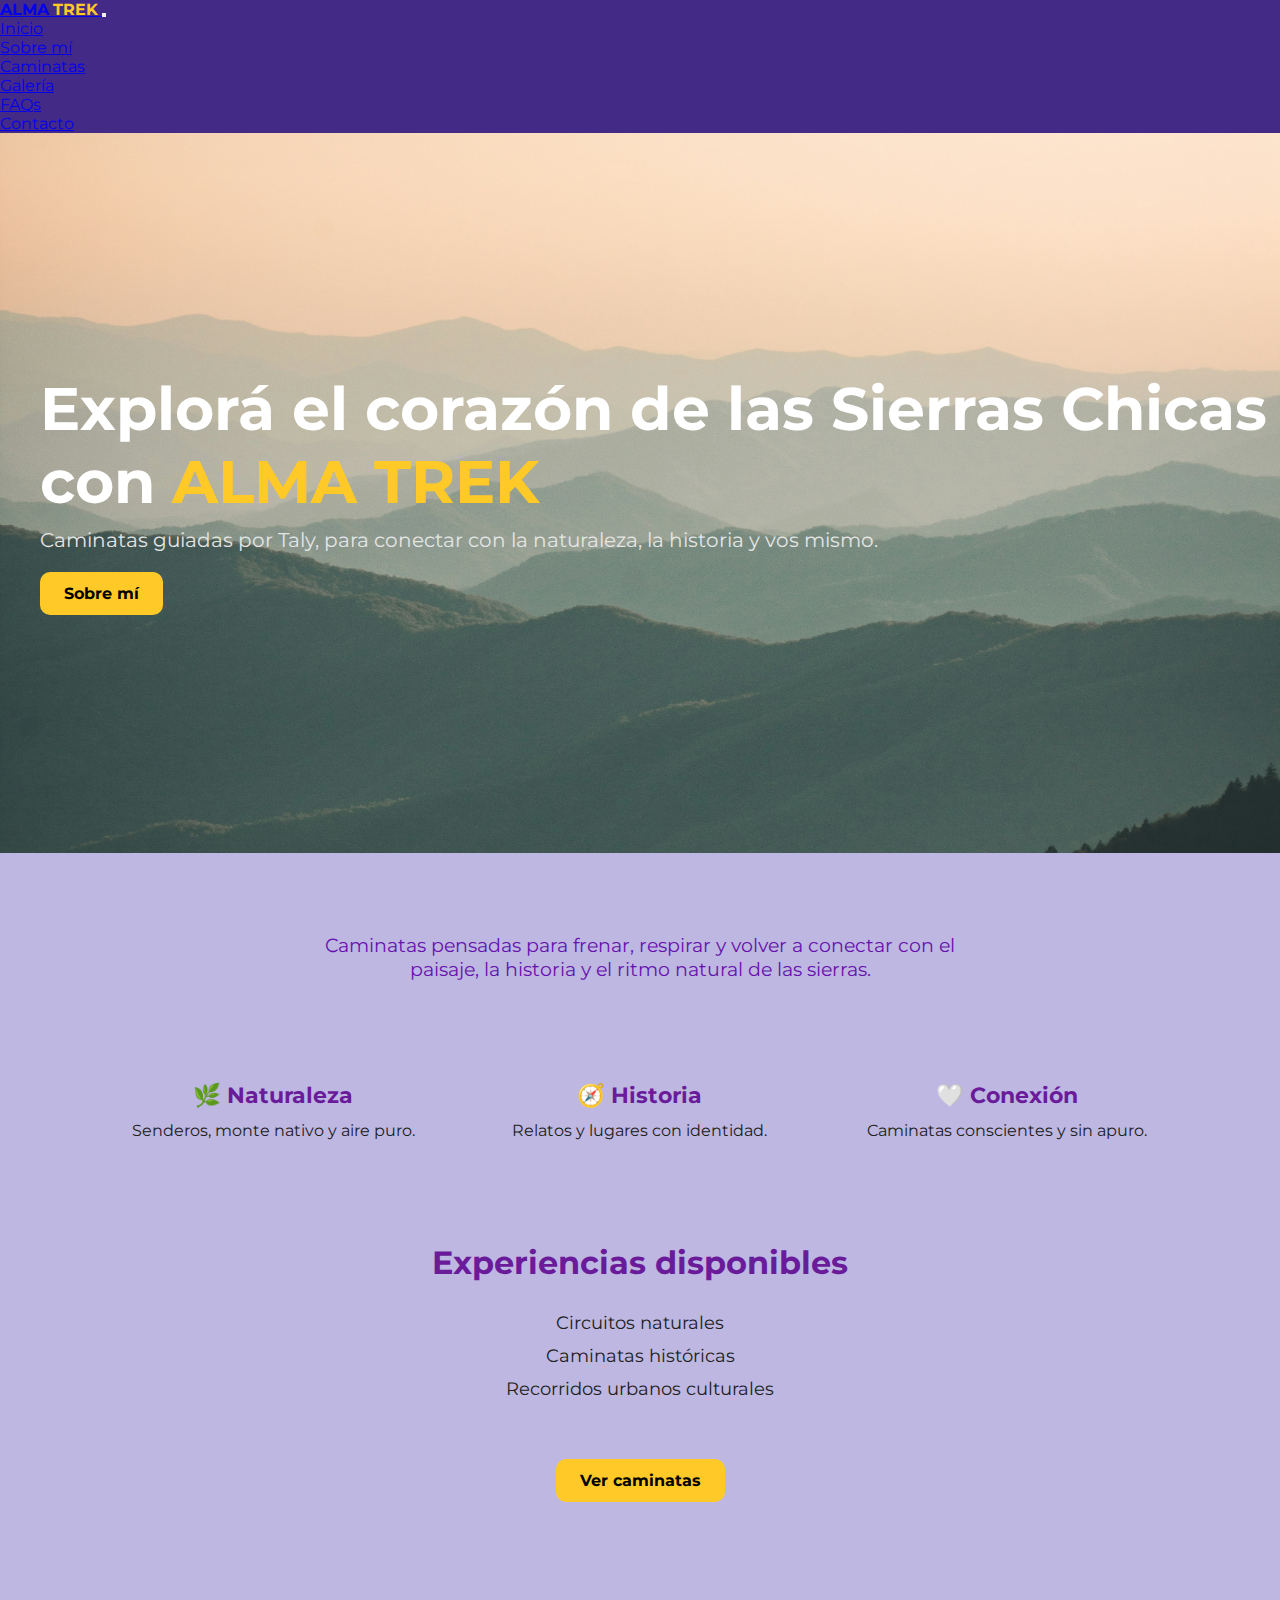
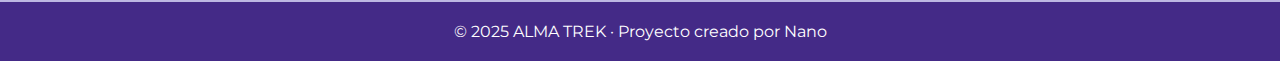
<file: index.html>
<!DOCTYPE html>
<html lang="es">

<head>
  <meta charset="UTF-8">
  <meta name="viewport" content="width=device-width, initial-scale=1.0">
  <title>ALMA TREK</title>
  <link
    href="https://fonts.googleapis.com/css2?family=Montserrat:wght@300;500;700&family=Raleway:wght@400;700&display=swap"
    rel="stylesheet">
  <link href="https://cdn.jsdelivr.net/npm/bootstrap@5.3.8/dist/css/bootstrap.min.css" rel="stylesheet"
    integrity="sha384-sRIl4kxILFvY47J16cr9ZwB07vP4J8+LH7qKQnuqkuIAvNWLzeN8tE5YBujZqJLB" crossorigin="anonymous">
  <link rel="stylesheet" href="./styles/styles.css">

</head>

<body>

  <header>
    <nav class="navbar navbar-expand-md navbar-dark bg-purple ">
      <div class="container-fluid">

        <!-- LOGO -->
        <a class="navbar-brand" href="./index.html">
          <span style="font-weight:700;">ALMA</span> <span style="color:#ffca28; font-weight:700;">TREK</span>
        </a>

        <!-- BOTÓN HAMBURGUESA -->
        <button class="navbar-toggler" type="button" data-bs-toggle="collapse" data-bs-target="#mainNav"
          aria-controls="mainNav" aria-expanded="false" aria-label="Toggle navigation">
          <span class="navbar-toggler-icon"></span>
        </button>

        <!-- LINKS -->
        <div class="collapse navbar-collapse " id="mainNav">
          <ul class="navbar-nav ms-auto ">

            <li class="nav-item">
              <a class="nav-link" href="./index.html">Inicio</a>
            </li>

            <li class="nav-item">
              <a class="nav-link" href="./pages/sobremi.html">Sobre mí</a>
            </li>

            <li class="nav-item">
              <a class="nav-link" href="./pages/caminatas.html">Caminatas</a>
            </li>

            <li class="nav-item">
              <a class="nav-link" href="./pages/galeria.html">Galería</a>
            </li>

            <li class="nav-item">
              <a class="nav-link" href="./pages/faqs.html">FAQs</a>
            </li>

            <li class="nav-item">
              <a class="nav-link" href="./pages/contacto.html">Contacto</a>
            </li>

          </ul>
        </div>

      </div>
    </nav>
  </header>


  <main>
    <section id="inicio" class="hero">
      <div class="hero-text">
        <h1>Explorá el corazón de las Sierras Chicas con <span>ALMA TREK</span></h1>
        <p>Caminatas guiadas por Taly, para conectar con la naturaleza, la historia y vos mismo.</p>
        <a href="./pages/sobremi.html" class="btn">Sobre mí</a>
      </div>
    </section>


    <section class="inicio-frase">
      <p>
        Caminatas pensadas para frenar, respirar y volver a conectar
        con el paisaje, la historia y el ritmo natural de las sierras.
      </p>
    </section>


    <section class="inicio-valores">
      <div class="valor">
        <h3>🌿 Naturaleza</h3>
        <p>Senderos, monte nativo y aire puro.</p>
      </div>

      <div class="valor">
        <h3>🧭 Historia</h3>
        <p>Relatos y lugares con identidad.</p>
      </div>

      <div class="valor">
        <h3>🤍 Conexión</h3>
        <p>Caminatas conscientes y sin apuro.</p>
      </div>
    </section>

    <section class="inicio-caminatas">
      <h2>Experiencias disponibles</h2>

      <ul>
        <li>Circuitos naturales</li>
        <li>Caminatas históricas</li>
        <li>Recorridos urbanos culturales</li>
      </ul>

      <a href="./pages/caminatas.html" class="btn">Ver caminatas</a>
    </section>


  </main>

  <footer>
    <p>© 2025 ALMA TREK · Proyecto creado por Nano</p>
  </footer>

  <script src="https://cdn.jsdelivr.net/npm/bootstrap@5.3.8/dist/js/bootstrap.bundle.min.js"
    integrity="sha384-FKyoEForCGlyvwx9Hj09JcYn3nv7wiPVlz7YYwJrWVcXK/BmnVDxM+D2scQbITxI"
    crossorigin="anonymous"></script>

</body>

</html>
</file>
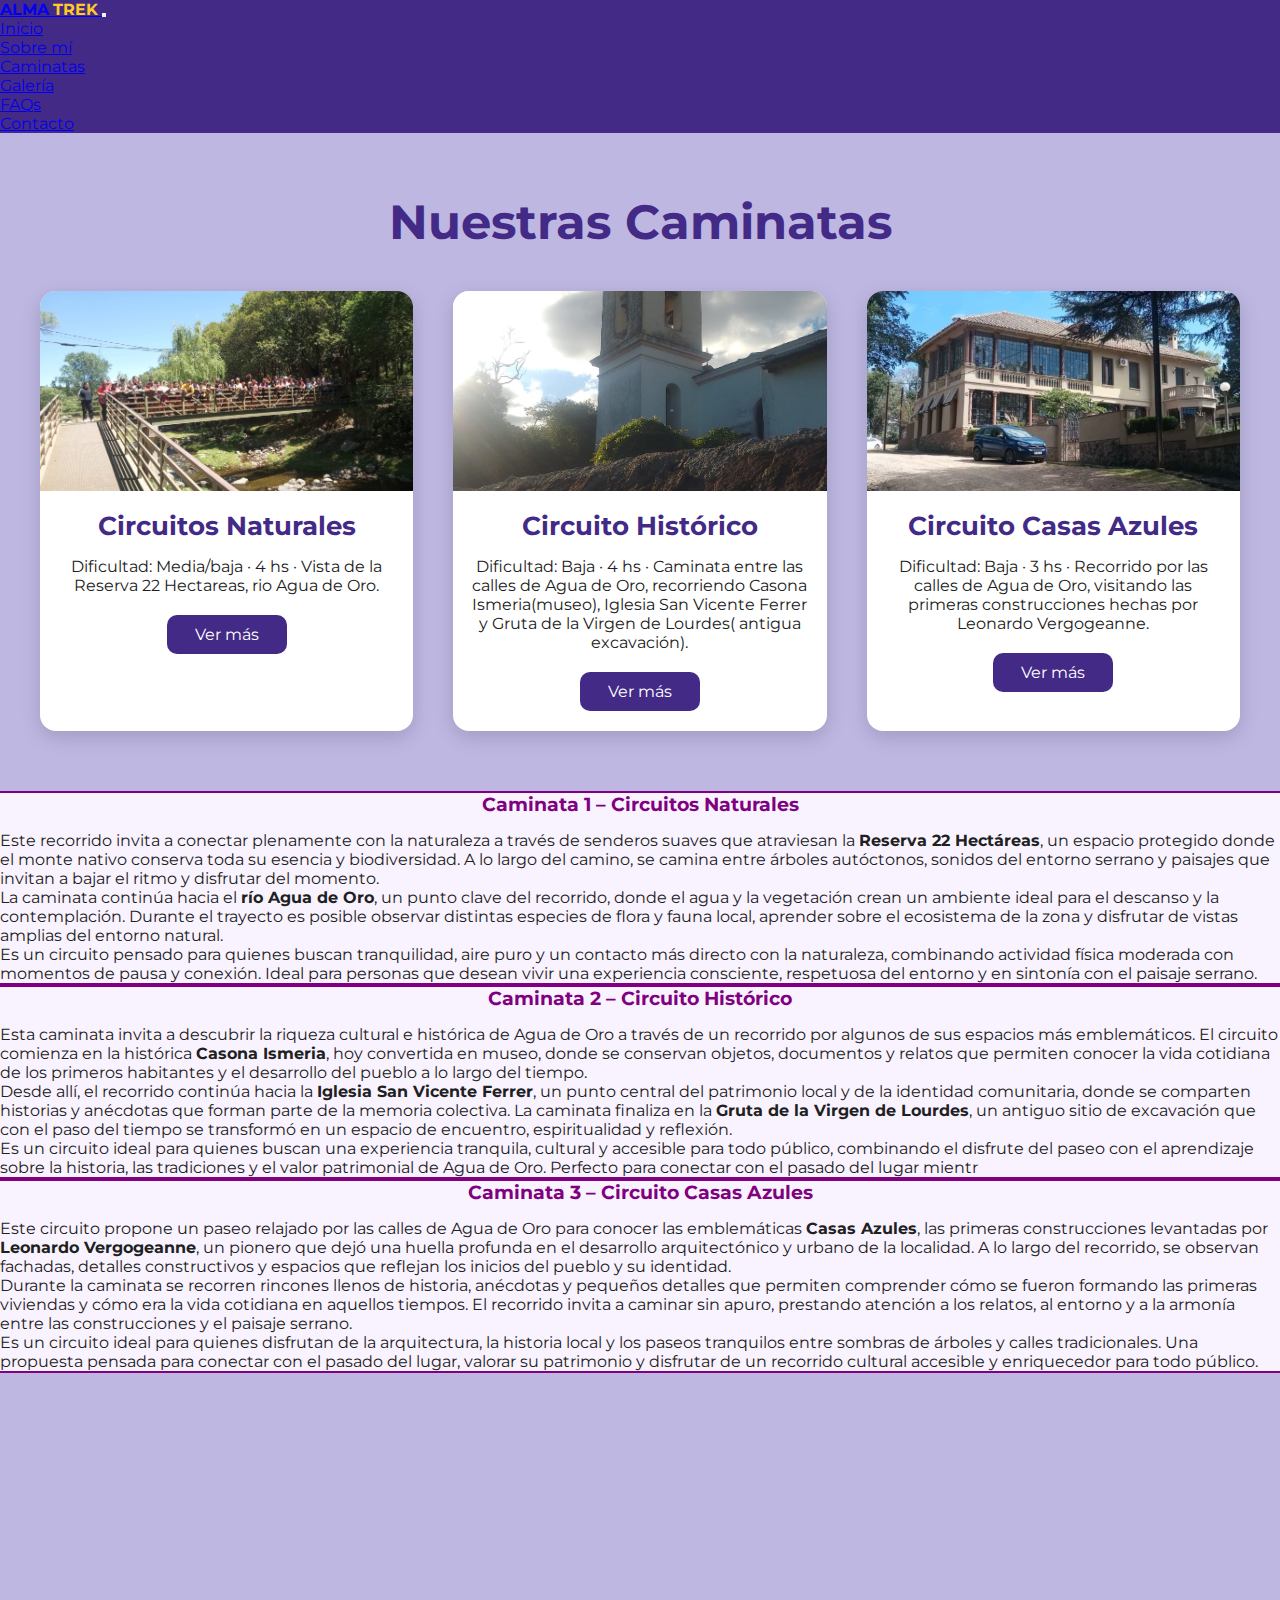
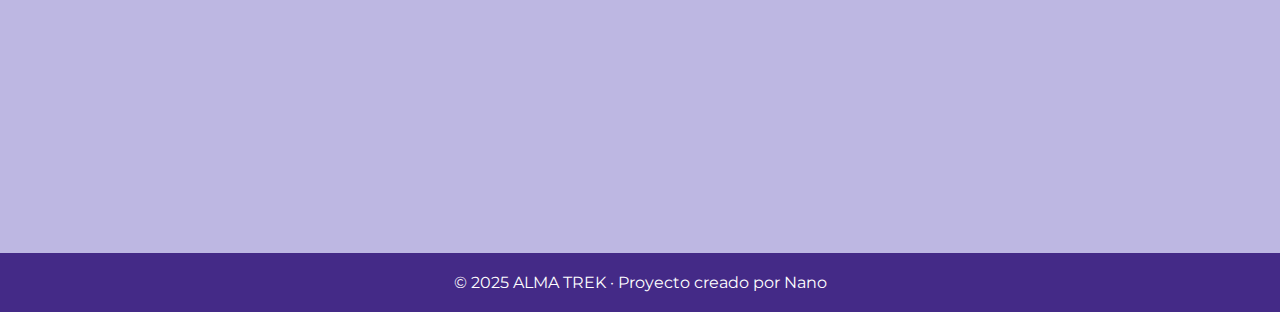
<file: pages/caminatas.html>
<!DOCTYPE html>
<html lang="en">

<head>
    <meta charset="UTF-8">
    <meta name="viewport" content="width=device-width, initial-scale=1.0">
    <title>ALMA TREK</title>
    <link
        href="https://fonts.googleapis.com/css2?family=Montserrat:wght@300;500;700&family=Raleway:wght@400;700&display=swap"
        rel="stylesheet">
    <link href="https://cdn.jsdelivr.net/npm/bootstrap@5.3.8/dist/css/bootstrap.min.css" rel="stylesheet"
        integrity="sha384-sRIl4kxILFvY47J16cr9ZwB07vP4J8+LH7qKQnuqkuIAvNWLzeN8tE5YBujZqJLB" crossorigin="anonymous">
    <link rel="stylesheet" href="../styles/styles.css">
</head>

<body>
    <header>
        <nav class="navbar navbar-expand-md navbar-dark bg-purple ">
            <div class="container-fluid">

                <!-- LOGO -->
                <a class="navbar-brand" href="./index.html">
                    <span style="font-weight:700;">ALMA</span> <span style="color:#ffca28; font-weight:700;">TREK</span>
                </a>


                <button class="navbar-toggler" type="button" data-bs-toggle="collapse" data-bs-target="#mainNav"
                    aria-controls="mainNav" aria-expanded="false" aria-label="Toggle navigation">
                    <span class="navbar-toggler-icon"></span>
                </button>


                <div class="collapse navbar-collapse " id="mainNav">
                    <ul class="navbar-nav ms-auto ">

                        <li class="nav-item">
                            <a class="nav-link" href="../index.html">Inicio</a>
                        </li>

                        <li class="nav-item">
                            <a class="nav-link" href="./sobremi.html">Sobre mí</a>
                        </li>

                        <li class="nav-item">
                            <a class="nav-link" href="./caminatas.html">Caminatas</a>
                        </li>

                        <li class="nav-item">
                            <a class="nav-link" href="./galeria.html">Galería</a>
                        </li>

                        <li class="nav-item">
                            <a class="nav-link" href="./faqs.html">FAQs</a>
                        </li>

                        <li class="nav-item">
                            <a class="nav-link" href="./contacto.html">Contacto</a>
                        </li>

                    </ul>
                </div>

            </div>
        </nav>
    </header>

    <main>
        <section id="caminatas" class="caminatas">
            <h2>Nuestras Caminatas</h2>

            <div class="cards-container">

                <div class="card">
                    <img src="../assets/Natural oeste/WhatsApp Unknown 2025-11-13 at 14.14.27/puente.jpeg"
                        alt="Circuitos Naturales">
                    <h3>Circuitos Naturales</h3>
                    <p>Dificultad: Media/baja · 4 hs · Vista de la Reserva 22 Hectareas, rio Agua de Oro.</p>
                    <a href="#caminata1-info" class="btn2">Ver más</a>
                </div>

                <div class="card">
                    <img src="../assets/Historico-religioso/WhatsApp Unknown 2025-11-13 at 14.15.22/iglesia2.jpeg"
                        alt="Circuito Histórico">
                    <h3>Circuito Histórico</h3>
                    <p>Dificultad: Baja · 4 hs · Caminata entre las calles de Agua de Oro, recorriendo Casona
                        Ismeria(museo), Iglesia San Vicente Ferrer y Gruta de la Virgen de Lourdes( antigua excavación).
                    </p>
                    <a href="#caminata2-info" class="btn2">Ver más</a>
                </div>

                <div class="card">
                    <img src="../assets/WhatsApp Image 2025-04-11 at 13.03.05 (4).jpeg" alt="Circuito Casas Azules">
                    <h3>Circuito Casas Azules</h3>
                    <p>Dificultad: Baja · 3 hs · Recorrido por las calles de Agua de Oro, visitando las primeras
                        construcciones hechas por Leonardo Vergogeanne.</p>
                    <a href="#caminata3-info" class="btn2">Ver más</a>
                </div>

            </div>
        </section>

        <section id="caminata1-info" class="py-5 caminata-info">
            <div class="container">
                <h3 class="titulo-caminata">Caminata 1 – Circuitos Naturales</h3>
                <p>Este recorrido invita a conectar plenamente con la naturaleza a través de senderos suaves que
                    atraviesan la <strong>Reserva 22 Hectáreas</strong>, un espacio protegido donde el monte nativo
                    conserva toda su esencia y biodiversidad. A lo largo del camino, se camina entre árboles autóctonos,
                    sonidos del entorno serrano y paisajes que invitan a bajar el ritmo y disfrutar del momento.
                </p>

                <p>La caminata continúa hacia el <strong>río Agua de Oro</strong>, un punto clave del recorrido,
                    donde el agua y la vegetación crean un ambiente ideal para el descanso y la contemplación.
                    Durante el trayecto es posible observar distintas especies de flora y fauna local,
                    aprender sobre el ecosistema de la zona y disfrutar de vistas amplias del entorno natural.
                </p>

                <p>Es un circuito pensado para quienes buscan tranquilidad, aire puro y un contacto más directo
                    con la naturaleza, combinando actividad física moderada con momentos de pausa y conexión.
                    Ideal para personas que desean vivir una experiencia consciente, respetuosa del entorno
                    y en sintonía con el paisaje serrano.
                </p>

            </div>
        </section>

        <section id="caminata2-info" class="py-5 caminata-info">
            <div class="container">
                <h3 class="titulo-caminata">Caminata 2 – Circuito Histórico</h3>
                <p>Esta caminata invita a descubrir la riqueza cultural e histórica de Agua de Oro a través de un
                    recorrido por algunos de sus espacios más emblemáticos. El circuito comienza en la histórica
                    <strong>Casona Ismeria</strong>, hoy convertida en museo, donde se conservan objetos, documentos y
                    relatos
                    que permiten conocer la vida cotidiana de los primeros habitantes y el desarrollo del pueblo a lo
                    largo del tiempo.
                </p>

                <p>
                    Desde allí, el recorrido continúa hacia la <strong>Iglesia San Vicente Ferrer</strong>, un punto
                    central
                    del patrimonio local y de la identidad comunitaria, donde se comparten historias y anécdotas
                    que forman parte de la memoria colectiva. La caminata finaliza en la
                    <strong>Gruta de la Virgen de Lourdes</strong>, un antiguo sitio de excavación que con el paso del
                    tiempo
                    se transformó en un espacio de encuentro, espiritualidad y reflexión.
                </p>

                <p>
                    Es un circuito ideal para quienes buscan una experiencia tranquila, cultural y accesible para todo
                    público,
                    combinando el disfrute del paseo con el aprendizaje sobre la historia, las tradiciones y el valor
                    patrimonial
                    de Agua de Oro. Perfecto para conectar con el pasado del lugar mientr

            </div>
        </section>

        <section id="caminata3-info" class="py-5 caminata-info">
            <div class="container">
                <h3 class="titulo-caminata"> Caminata 3 – Circuito Casas Azules</h3>
                <p>
                    Este circuito propone un paseo relajado por las calles de Agua de Oro para conocer las
                    emblemáticas <strong>Casas Azules</strong>, las primeras construcciones levantadas por
                    <strong>Leonardo Vergogeanne</strong>, un pionero que dejó una huella profunda en el desarrollo
                    arquitectónico y urbano de la localidad. A lo largo del recorrido, se observan fachadas,
                    detalles constructivos y espacios que reflejan los inicios del pueblo y su identidad.
                </p>

                <p>
                    Durante la caminata se recorren rincones llenos de historia, anécdotas y pequeños detalles
                    que permiten comprender cómo se fueron formando las primeras viviendas y cómo era la vida
                    cotidiana en aquellos tiempos. El recorrido invita a caminar sin apuro, prestando atención
                    a los relatos, al entorno y a la armonía entre las construcciones y el paisaje serrano.
                </p>

                <p>
                    Es un circuito ideal para quienes disfrutan de la arquitectura, la historia local y los
                    paseos tranquilos entre sombras de árboles y calles tradicionales. Una propuesta pensada
                    para conectar con el pasado del lugar, valorar su patrimonio y disfrutar de un recorrido
                    cultural accesible y enriquecedor para todo público.
                </p>

            </div>
        </section>
        <section>
            <div class="iframe-caminatas">
                <iframe src="https://es.wikiloc.com/wikiloc/embedv2.do?id=116761349&elevation=off&images=off&maptype=H"
                    width="" height="400" style="border:0;" allowfullscreen="" loading="lazy"
                    referrerpolicy="no-referrer-when-downgrade" class="mapa-iframe">
                </iframe>
            </div>
        </section>

    </main>

    <footer>
        <p>© 2025 ALMA TREK · Proyecto creado por Nano</p>
    </footer>

    <script src="https://cdn.jsdelivr.net/npm/bootstrap@5.3.8/dist/js/bootstrap.bundle.min.js"
        integrity="sha384-FKyoEForCGlyvwx9Hj09JcYn3nv7wiPVlz7YYwJrWVcXK/BmnVDxM+D2scQbITxI"
        crossorigin="anonymous"></script>
</body>

</html>
</file>
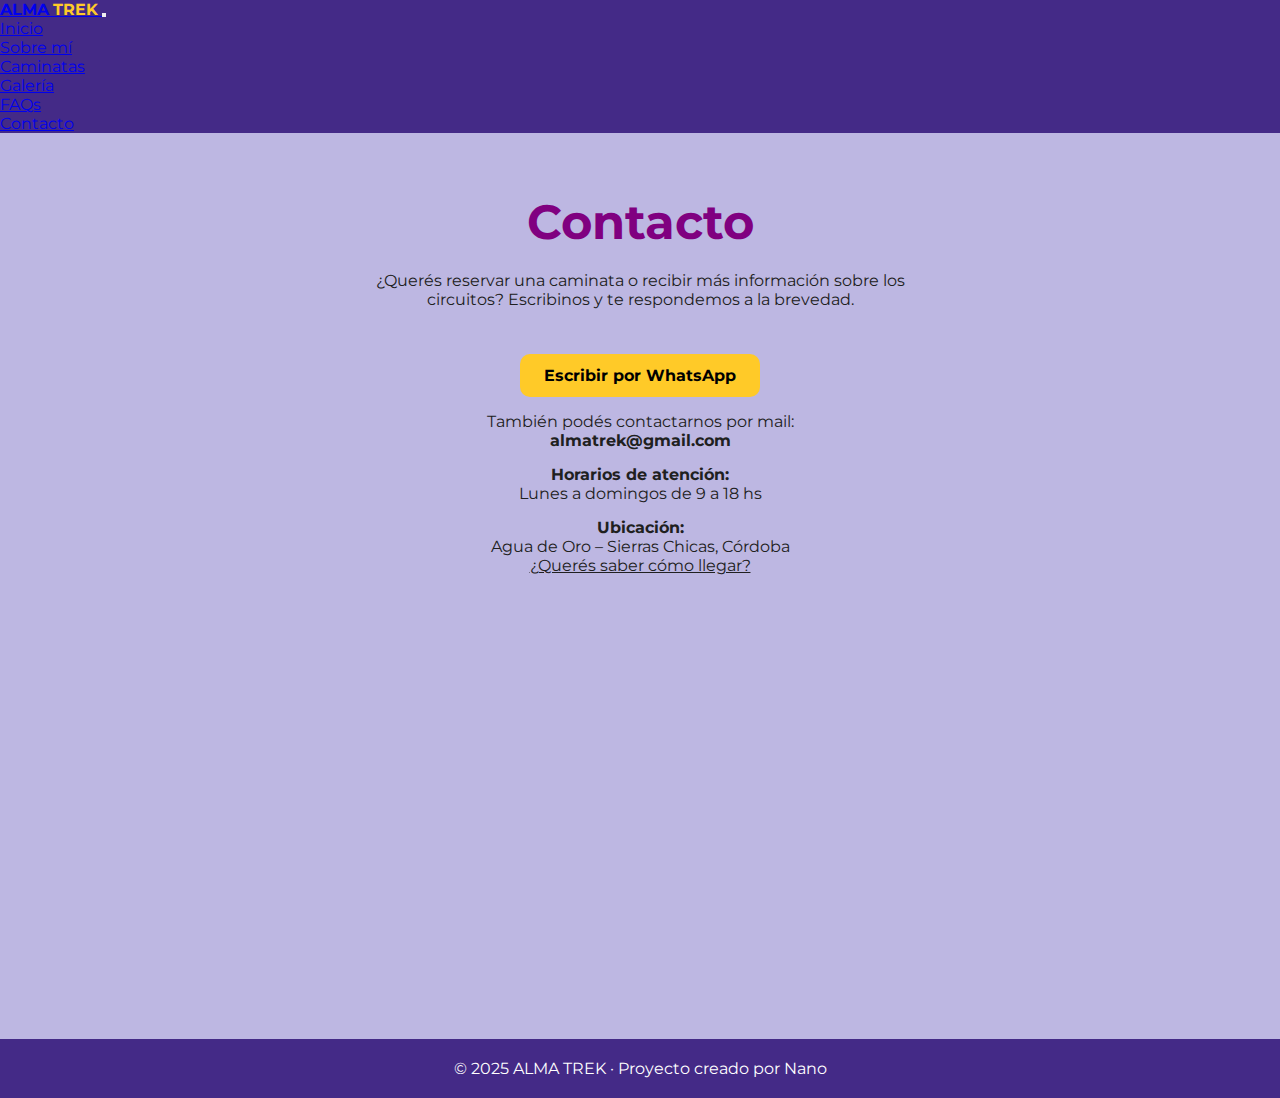
<file: pages/contacto.html>
<!DOCTYPE html>
<html lang="en">

<head>
    <meta charset="UTF-8">
    <meta name="viewport" content="width=device-width, initial-scale=1.0">
    <title>ALMA TREK</title>
    <link
        href="https://fonts.googleapis.com/css2?family=Montserrat:wght@300;500;700&family=Raleway:wght@400;700&display=swap"
        rel="stylesheet">
    <link href="https://cdn.jsdelivr.net/npm/bootstrap@5.3.8/dist/css/bootstrap.min.css" rel="stylesheet"
        integrity="sha384-sRIl4kxILFvY47J16cr9ZwB07vP4J8+LH7qKQnuqkuIAvNWLzeN8tE5YBujZqJLB" crossorigin="anonymous">
    <link rel="stylesheet" href="../styles/styles.css">
</head>

<body>
    <header>
        <nav class="navbar navbar-expand-md navbar-dark bg-purple ">
            <div class="container-fluid">

                <!-- LOGO -->
                <a class="navbar-brand" href="./index.html">
                    <span style="font-weight:700;">ALMA</span> <span style="color:#ffca28; font-weight:700;">TREK</span>
                </a>


                <button class="navbar-toggler" type="button" data-bs-toggle="collapse" data-bs-target="#mainNav"
                    aria-controls="mainNav" aria-expanded="false" aria-label="Toggle navigation">
                    <span class="navbar-toggler-icon"></span>
                </button>


                <div class="collapse navbar-collapse " id="mainNav">
                    <ul class="navbar-nav ms-auto ">

                        <li class="nav-item">
                            <a class="nav-link" href="../index.html">Inicio</a>
                        </li>

                        <li class="nav-item">
                            <a class="nav-link" href="./sobremi.html">Sobre mí</a>
                        </li>

                        <li class="nav-item">
                            <a class="nav-link" href="./caminatas.html">Caminatas</a>
                        </li>

                        <li class="nav-item">
                            <a class="nav-link" href="./galeria.html">Galería</a>
                        </li>

                        <li class="nav-item">
                            <a class="nav-link" href="./faqs.html">FAQs</a>
                        </li>

                        <li class="nav-item">
                            <a class="nav-link" href="./contacto.html">Contacto</a>
                        </li>

                    </ul>
                </div>

            </div>
        </nav>

    </header>

    <main>

        <section id="contacto" class="contacto">
            <div class="contacto-container">
                <h2>Contacto</h2>

                <p class="intro">
                    ¿Querés reservar una caminata o recibir más información sobre los circuitos?
                    Escribinos y te respondemos a la brevedad.
                </p>

                <div class="contacto-opciones">
                    <!-- El numero no es real -->
                    <a href="https://wa.me/54351" target="_blank" class="btn">
                        Escribir por WhatsApp
                    </a>
                    <!-- Mail inexistente por el momento -->
                    <p>
                        También podés contactarnos por mail:<br>
                        <strong>almatrek@gmail.com</strong>
                    </p>

                    <p>
                        <strong>Horarios de atención:</strong><br>
                        Lunes a domingos de 9 a 18 hs
                    </p>

                    <p>
                        <strong>Ubicación:</strong><br>
                        Agua de Oro – Sierras Chicas, Córdoba
                    </p>

                </div>

                <p><ins>¿Querés saber cómo llegar?</ins></p>

                <iframe
                    src="https://www.google.com/maps/embed?pb=!1m18!1m12!1m3!1d22500.948544473096!2d-64.31618531065223!3d-31.057840813418828!2m3!1f0!2f0!3f0!3m2!1i1024!2i768!4f13.1!3m3!1m2!1s0x94327fb0f4886a6d%3A0xb2818b3b8e436679!2sAgua%20de%20Oro%2C%20C%C3%B3rdoba!5e1!3m2!1ses-419!2sar!4v1765609839346!5m2!1ses-419!2sar"
                    width="" height="400" style="border:0;" allowfullscreen="" loading="lazy"
                    referrerpolicy="no-referrer-when-downgrade" class="mapa-iframe"></iframe>

            </div>
        </section>

    </main>



    <footer>
        <p>© 2025 ALMA TREK · Proyecto creado por Nano</p>
    </footer>

    <script src="https://cdn.jsdelivr.net/npm/bootstrap@5.3.8/dist/js/bootstrap.bundle.min.js"
        integrity="sha384-FKyoEForCGlyvwx9Hj09JcYn3nv7wiPVlz7YYwJrWVcXK/BmnVDxM+D2scQbITxI"
        crossorigin="anonymous"></script>
</body>

</html>
</file>
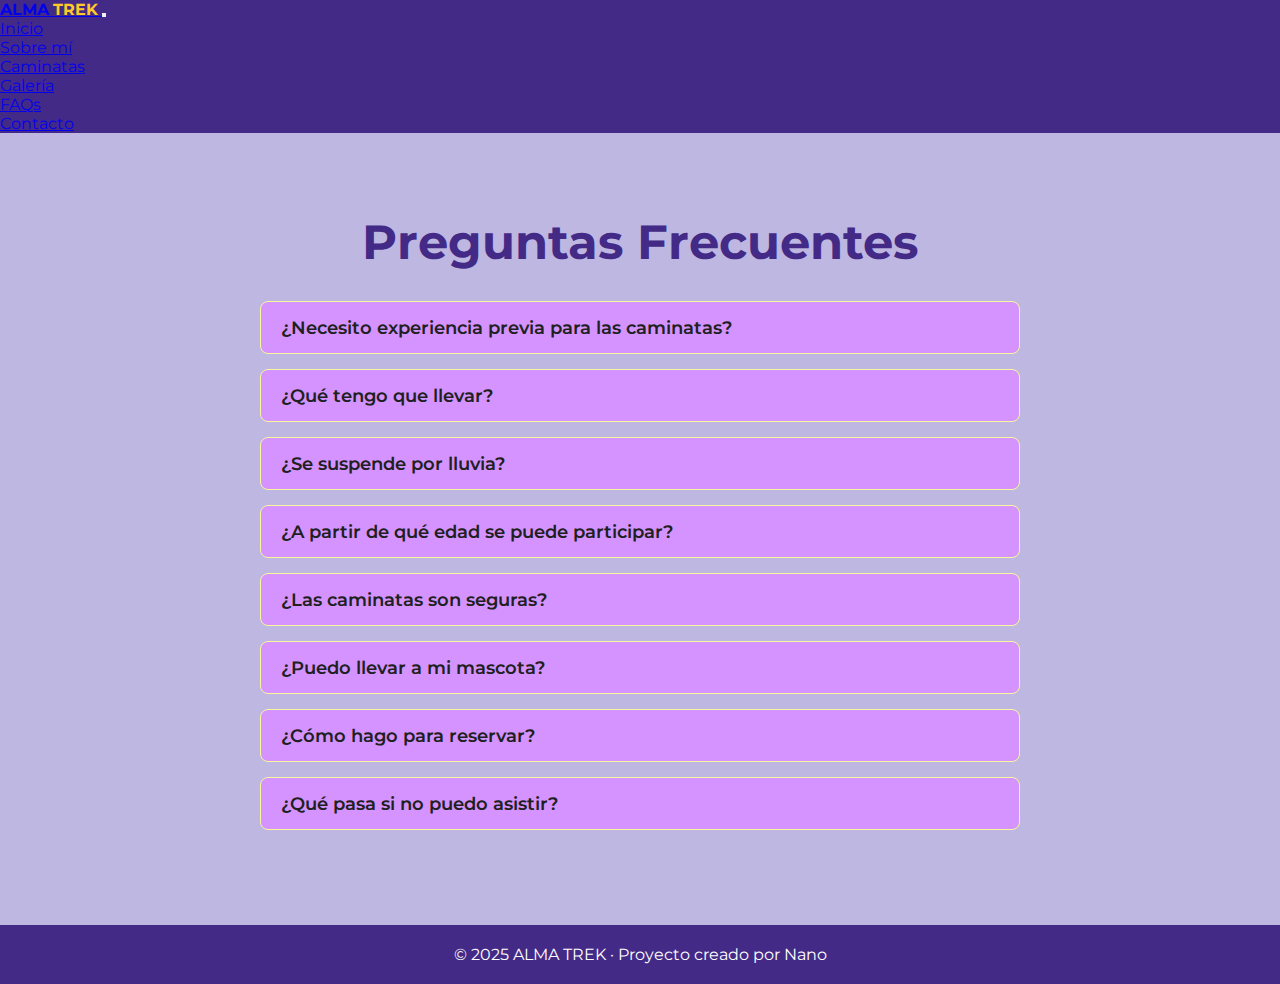
<file: pages/faqs.html>
<!DOCTYPE html>
<html lang="en">

<head>
    <meta charset="UTF-8">
    <meta name="viewport" content="width=device-width, initial-scale=1.0">
    <title>ALMA TREK</title>
    <link
        href="https://fonts.googleapis.com/css2?family=Montserrat:wght@300;500;700&family=Raleway:wght@400;700&display=swap"
        rel="stylesheet">
    <link href="https://cdn.jsdelivr.net/npm/bootstrap@5.3.8/dist/css/bootstrap.min.css" rel="stylesheet"
        integrity="sha384-sRIl4kxILFvY47J16cr9ZwB07vP4J8+LH7qKQnuqkuIAvNWLzeN8tE5YBujZqJLB" crossorigin="anonymous">
    <link rel="stylesheet" href="../styles/styles.css">
</head>

<body>
    <header>
        <nav class="navbar navbar-expand-md navbar-dark bg-purple ">
            <div class="container-fluid">

                <!-- LOGO -->
                <a class="navbar-brand" href="./index.html">
                    <span style="font-weight:700;">ALMA</span> <span style="color:#ffca28; font-weight:700;">TREK</span>
                </a>


                <button class="navbar-toggler" type="button" data-bs-toggle="collapse" data-bs-target="#mainNav"
                    aria-controls="mainNav" aria-expanded="false" aria-label="Toggle navigation">
                    <span class="navbar-toggler-icon"></span>
                </button>


                <div class="collapse navbar-collapse " id="mainNav">
                    <ul class="navbar-nav ms-auto ">

                        <li class="nav-item">
                            <a class="nav-link" href="../index.html">Inicio</a>
                        </li>

                        <li class="nav-item">
                            <a class="nav-link" href="./sobremi.html">Sobre mí</a>
                        </li>

                        <li class="nav-item">
                            <a class="nav-link" href="./caminatas.html">Caminatas</a>
                        </li>

                        <li class="nav-item">
                            <a class="nav-link" href="./galeria.html">Galería</a>
                        </li>

                        <li class="nav-item">
                            <a class="nav-link" href="./faqs.html">FAQs</a>
                        </li>

                        <li class="nav-item">
                            <a class="nav-link" href="./contacto.html">Contacto</a>
                        </li>

                    </ul>
                </div>

            </div>
        </nav>

    </header>

    <main>
        <section id="faqs" class="faqs" data-aos="fade-up">
            <h2>Preguntas Frecuentes</h2>

            <details>
                <summary>¿Necesito experiencia previa para las caminatas?</summary>
                <p>No, las caminatas son nivel fácil y se adaptan al ritmo del grupo.</p>
            </details>

            <details>
                <summary>¿Qué tengo que llevar?</summary>
                <p>Agua, protector solar, gorrito, calzado cómodo y muchas ganas de disfrutar.</p>
            </details>

            <details>
                <summary>¿Se suspende por lluvia?</summary>
                <p>Sí, en caso de mal clima se reprograma para otra fecha sin costo.</p>
            </details>
            <details>
                <summary>¿A partir de qué edad se puede participar?</summary>
                <p>Las caminatas están pensadas para todo público. En general se recomienda a partir de los 8 años,
                    siempre acompañados por un adulto.</p>
            </details>
            <details>
                <summary>¿Las caminatas son seguras?</summary>
                <p>Sí. Los recorridos están planificados y guiados, priorizando la seguridad del grupo en todo momento.
                </p>
            </details>
            <details>
                <summary>¿Puedo llevar a mi mascota?</summary>
                <p>Por el momento no se permite asistir con mascotas para cuidar el entorno natural y garantizar la
                    seguridad del grupo.</p>
            </details>
            <details>
                <summary>¿Cómo hago para reservar?</summary>
                <p>Podés reservar contactándote a través del formulario de la web o por los medios de contacto
                    indicados.</p>
            </details>
            <details>
                <summary>¿Qué pasa si no puedo asistir?</summary>
                <p>Si avisás con anticipación, podés reprogramar tu participación para otra fecha disponible.</p>
            </details>


        </section>

    </main>


    <footer>
        <p>© 2025 ALMA TREK · Proyecto creado por Nano</p>
    </footer>

    <script src="https://cdn.jsdelivr.net/npm/bootstrap@5.3.8/dist/js/bootstrap.bundle.min.js"
        integrity="sha384-FKyoEForCGlyvwx9Hj09JcYn3nv7wiPVlz7YYwJrWVcXK/BmnVDxM+D2scQbITxI"
        crossorigin="anonymous"></script>
</body>

</html>
</file>
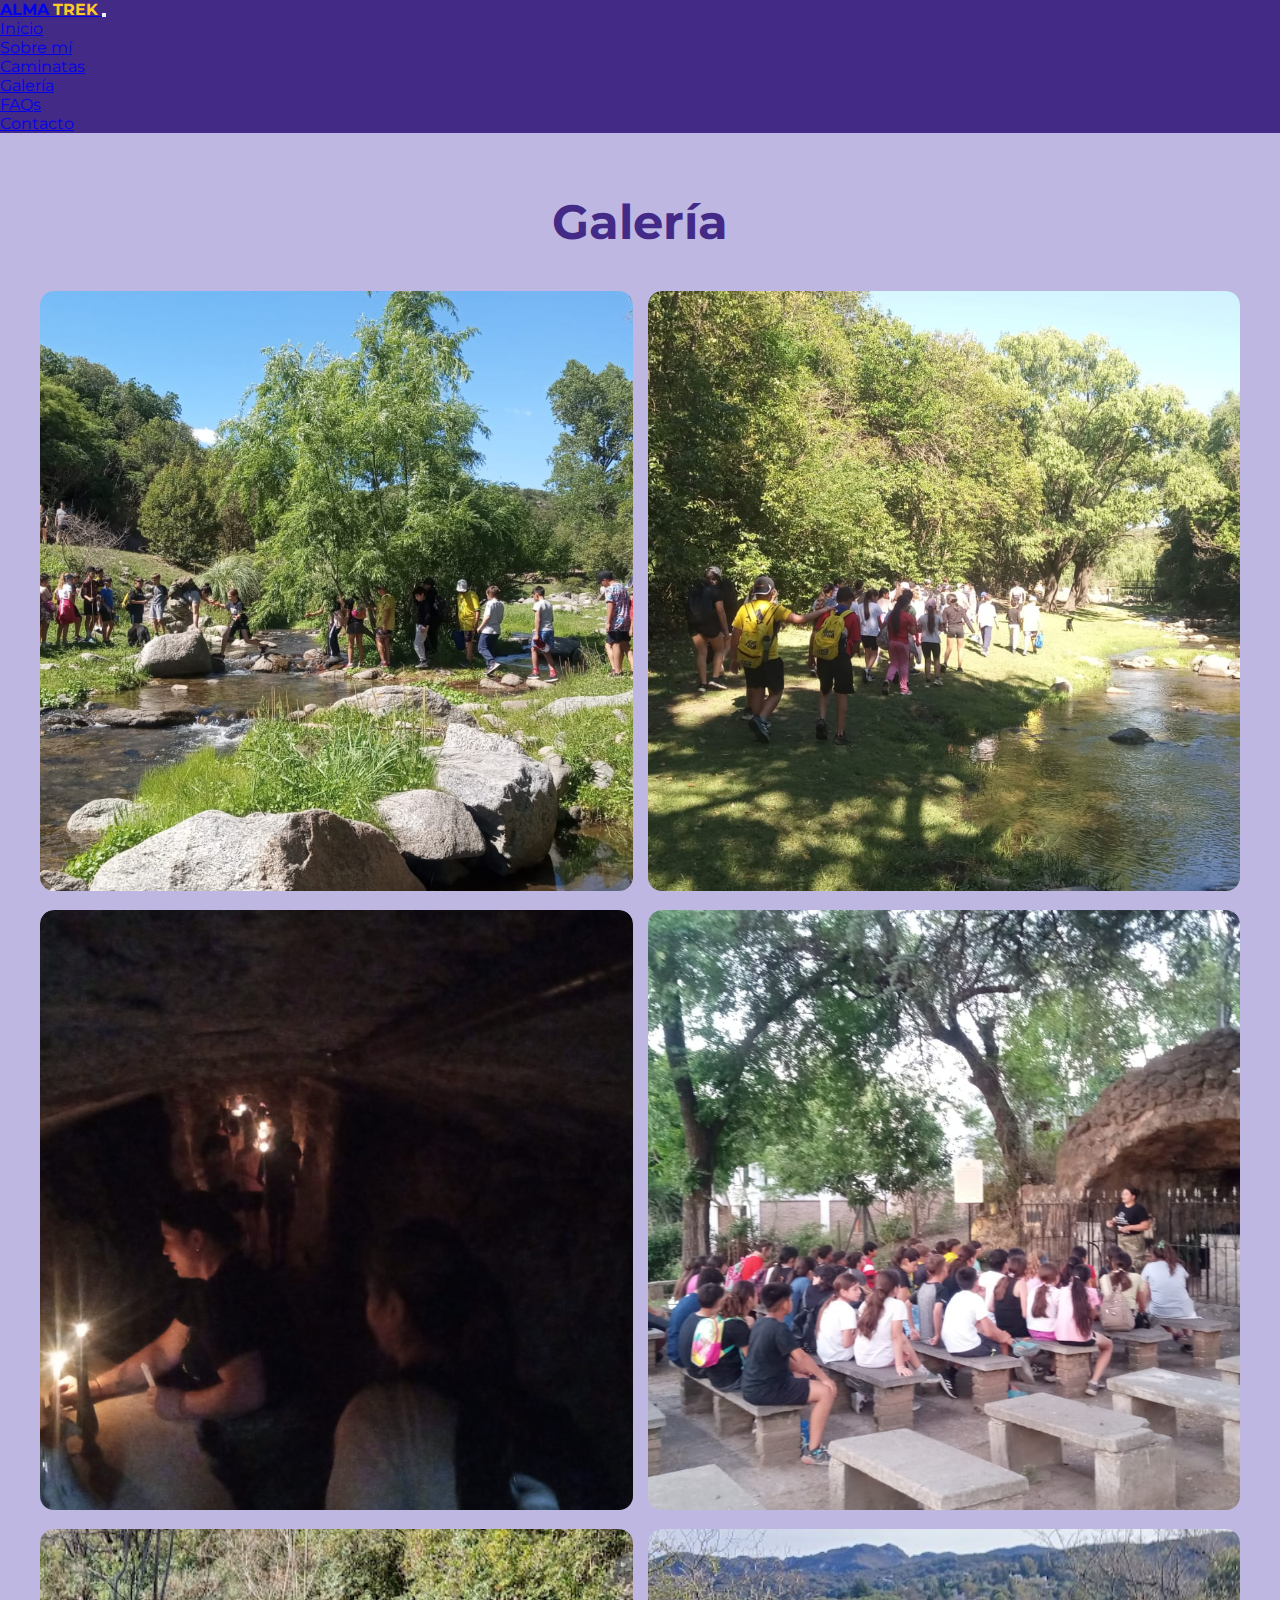
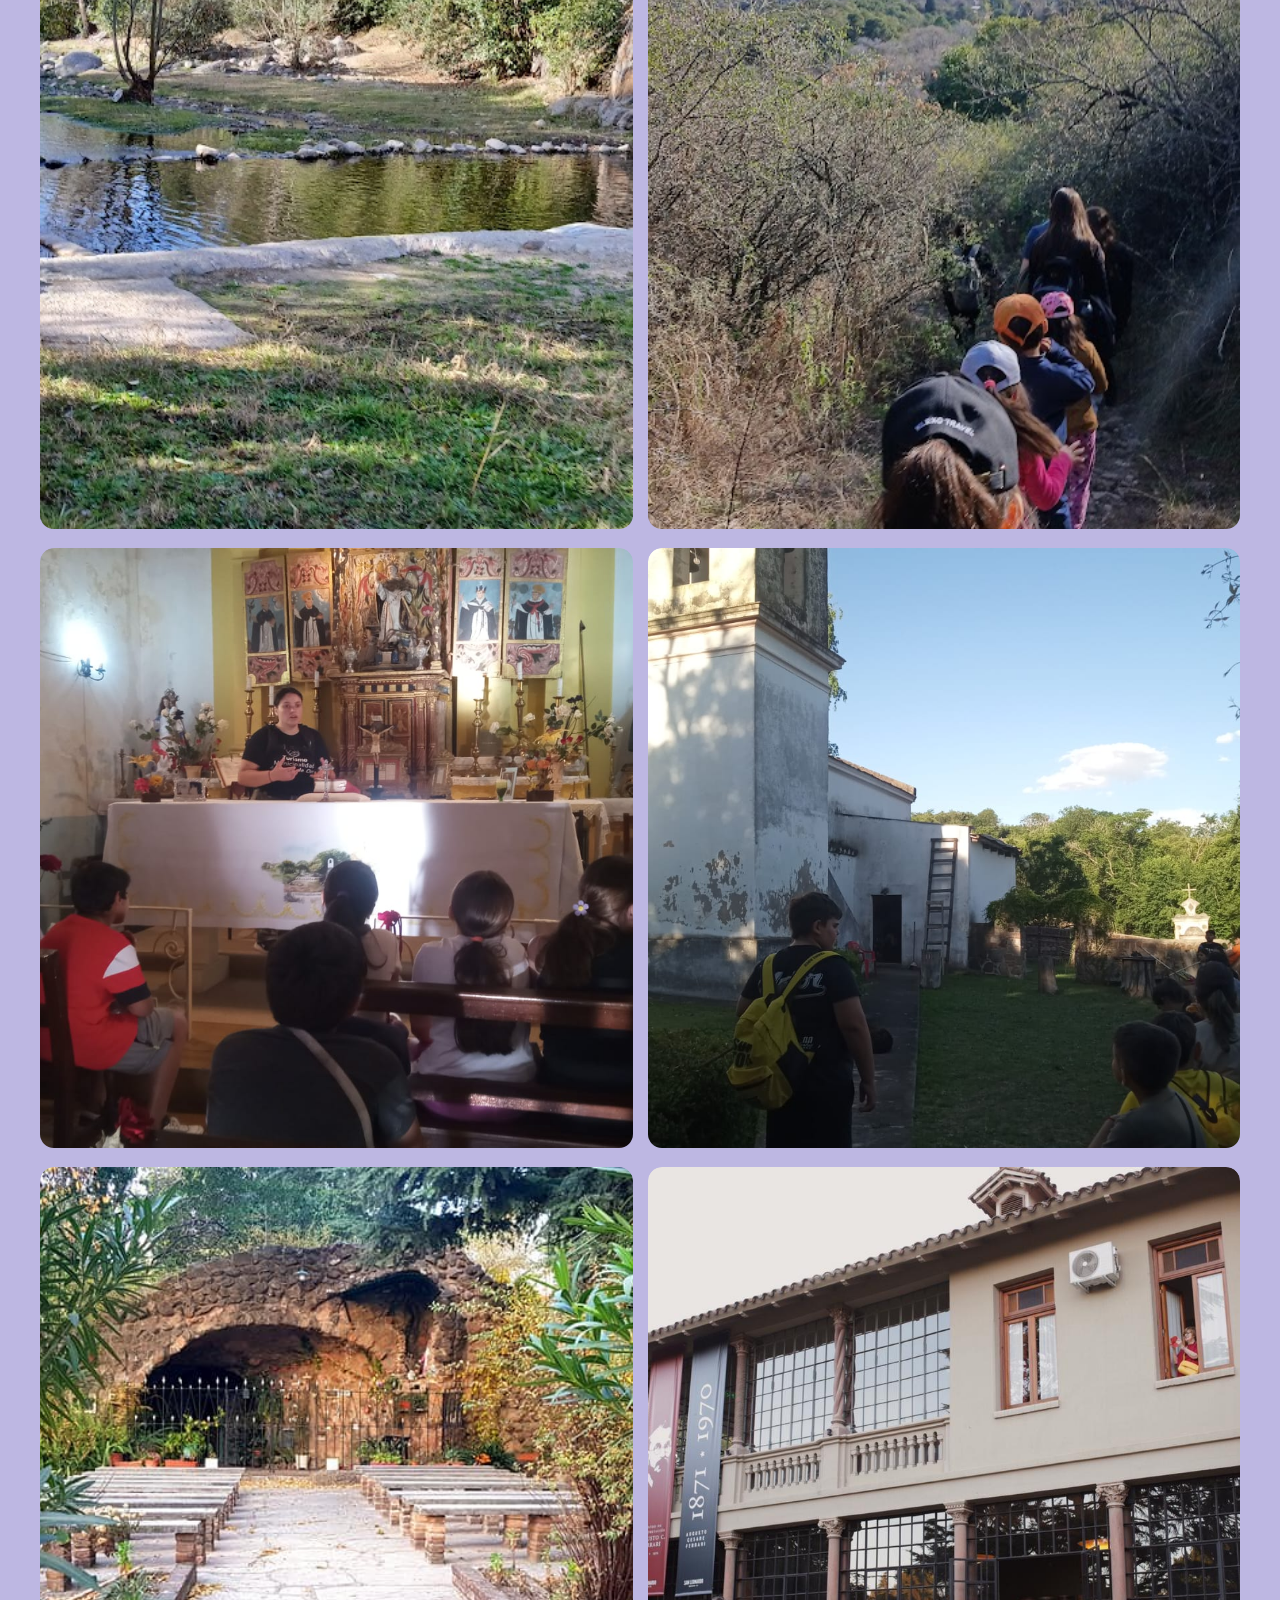
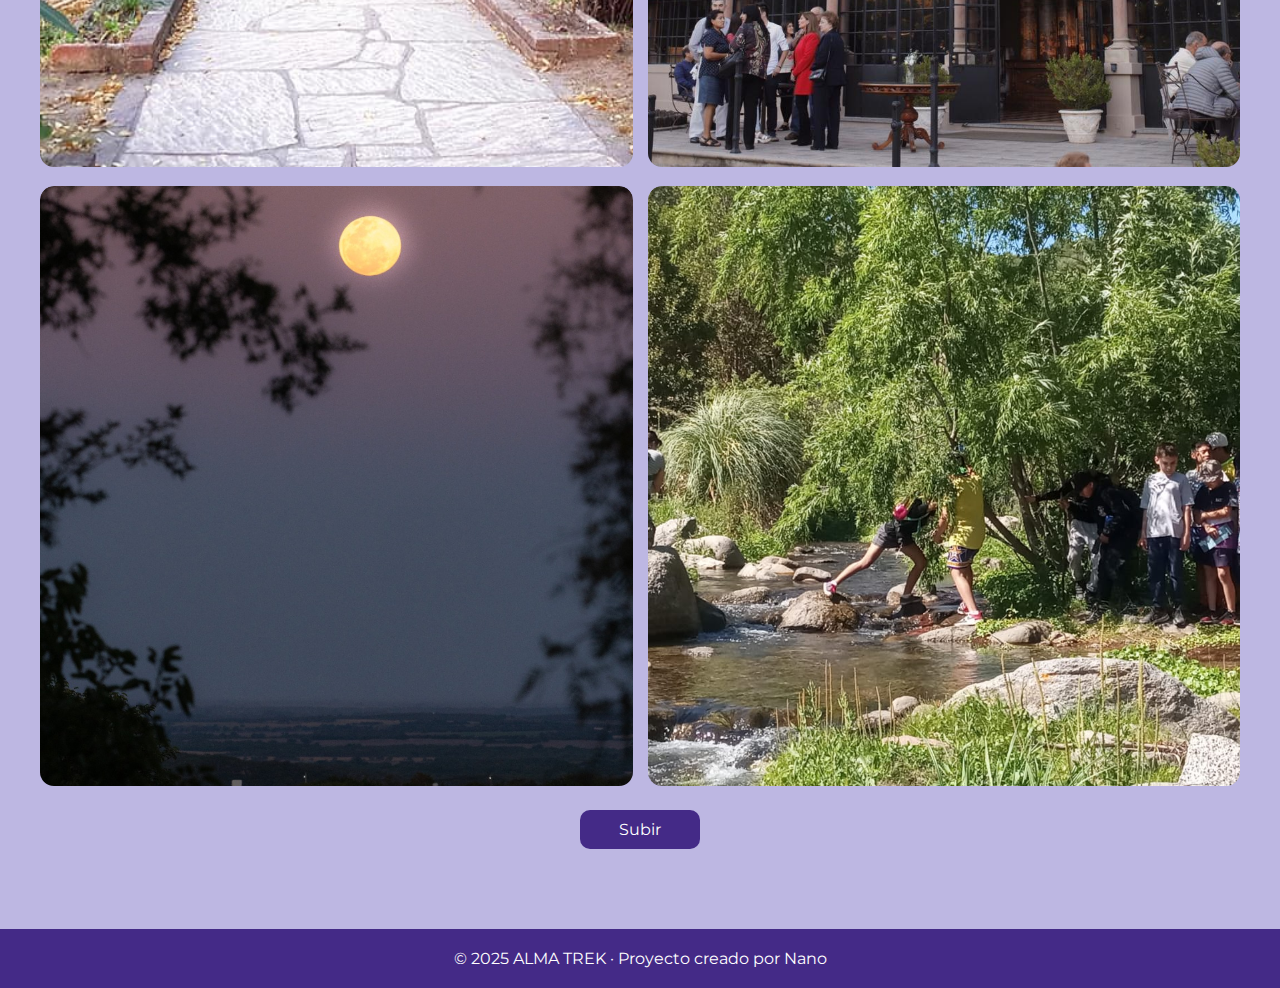
<file: pages/galeria.html>
<!DOCTYPE html>
<html lang="es">

<head>
    <meta charset="UTF-8">
    <meta name="viewport" content="width=device-width, initial-scale=1.0">
    <!-- SEO -->
    <title>Alma Trek | Caminatas guiadas en Sierras Chicas</title>
    <meta name="description"
        content="Alma Trek ofrece caminatas guiadas en las Sierras Chicas, conectando naturaleza, historia y experiencias conscientes.">
    <!-- FUENTES -->
    <link
        href="https://fonts.googleapis.com/css2?family=Montserrat:wght@300;500;700&family=Raleway:wght@400;700&display=swap"
        rel="stylesheet">
    <!-- LIBRERIAS -->
    <link href="https://cdn.jsdelivr.net/npm/bootstrap@5.3.8/dist/css/bootstrap.min.css" rel="stylesheet"
        integrity="sha384-sRIl4kxILFvY47J16cr9ZwB07vP4J8+LH7qKQnuqkuIAvNWLzeN8tE5YBujZqJLB" crossorigin="anonymous">
    <!-- CSS -->
    <link rel="stylesheet" href="../styles/styles.css">
</head>

<body>
    <header>
        <nav class="navbar navbar-expand-md navbar-dark bg-purple ">
            <div class="container-fluid">

                <!-- LOGO -->
                <a class="navbar-brand" href="../index.html">
                    <span style="font-weight:700;">ALMA</span> <span style="color:#ffca28; font-weight:700;">TREK</span>
                </a>


                <button class="navbar-toggler" type="button" data-bs-toggle="collapse" data-bs-target="#mainNav"
                    aria-controls="mainNav" aria-expanded="false" aria-label="Toggle navigation">
                    <span class="navbar-toggler-icon"></span>
                </button>


                <div class="collapse navbar-collapse " id="mainNav">
                    <ul class="navbar-nav ms-auto ">

                        <li class="nav-item">
                            <a class="nav-link" href="../index.html">Inicio</a>
                        </li>

                        <li class="nav-item">
                            <a class="nav-link" href="./sobremi.html">Sobre mí</a>
                        </li>

                        <li class="nav-item">
                            <a class="nav-link" href="./caminatas.html">Caminatas</a>
                        </li>

                        <li class="nav-item">
                            <a class="nav-link" href="./galeria.html">Galería</a>
                        </li>

                        <li class="nav-item">
                            <a class="nav-link" href="./faqs.html">FAQs</a>
                        </li>

                        <li class="nav-item">
                            <a class="nav-link" href="./contacto.html">Contacto</a>
                        </li>

                    </ul>
                </div>

            </div>
        </nav>

    </header>

    <main>
        <section id="galeria" class="galeria">
            <h2>Galería</h2>
            <div class="galeria-grid">
                <div class="galeria-item">
                    <img src="../assets/Natural oeste/WhatsApp Unknown 2025-11-13 at 14.14.27/Cruce de rio.jpeg"
                        alt="turistas cruzando el rio Agua de Oro">
                </div>
                <div class="galeria-item">
                    <img src="../assets/Natural oeste/WhatsApp Unknown 2025-11-13 at 14.14.27/al-lado-del-rio.jpeg"
                        alt="orilla del rio Agua de Oro">
                </div>
                <div class="galeria-item">
                    <img src="../assets/Historico-religioso/WhatsApp Unknown 2025-11-13 at 14.15.22/Gruta-velas.jpeg"
                        alt="Antigua excavacion - Gruta de la Virgen de Lourdes">
                </div>
                <div class="galeria-item">
                    <img src="../assets/Historico-religioso/WhatsApp Unknown 2025-11-13 at 14.15.22/WhatsApp Image 2025-11-13 at 11.35.14 (3).jpeg"
                        alt="Guiada y explicacion antes de entrar a la Gruta de la Virgen de Lourdes">
                </div>
                <div class="galeria-item">
                    <img src="../assets/Natural oeste/WhatsApp Unknown 2025-11-13 at 14.14.27/orilla-del-rio.jpg"
                        alt="orilla del rio Agua de Oro">
                </div>
                <div class="galeria-item">
                    <img src="../assets/Natural oeste/WhatsApp Unknown 2025-11-13 at 14.14.27/22hectareas.jpg"
                        alt="Reserva 22 Hectareas">
                </div>
                <div class="galeria-item">
                    <img src="../assets/Historico-religioso/WhatsApp Unknown 2025-11-13 at 14.15.22/iglesia-por-dentro.jpeg"
                        alt="Iglesia San vicente Ferrer desde el interior">
                </div>
                <div class="galeria-item">
                    <img src="../assets/Historico-religioso/WhatsApp Unknown 2025-11-13 at 14.15.22/iglesia.jpeg"
                        alt="Iglesia San vicente Ferrer desde afuera">
                </div>
                <div class="galeria-item">
                    <img src="../assets/Historico-religioso/WhatsApp Unknown 2025-11-13 at 14.15.22/Antigua Excavacion- Gruta.jpg"
                        alt="Antigua Excavacion - Gruta Virgen de Lourdes">
                </div>
                <div class="galeria-item">
                    <img src="../assets/Historico-religioso/WhatsApp Unknown 2025-11-13 at 14.15.22/Hotel San leonardo.jpg"
                        alt="Hotel San Leonardo - Agua de Oro">
                </div>
                <div class="galeria-item">
                    <img src="../assets/Historico-religioso/WhatsApp Unknown 2025-11-13 at 14.15.22/caminata nocturna.jpg"
                        alt="caminata nocturna- Agua de Oro">
                </div>
                <div class="galeria-item">
                    <img src="../assets/Natural oeste/WhatsApp Unknown 2025-11-13 at 14.14.27/cruzandoelrio.jpeg"
                        alt="Grupo escolar de turistas cruzando el rio en circuito natural - Agua de Oro">
                </div>

            </div>
            <a href="galeria.html#galeria" class="btn2">Subir</a>
        </section>
    </main>



    <footer>
        <p>© 2025 ALMA TREK · Proyecto creado por Nano</p>
    </footer>

    <script src="https://cdn.jsdelivr.net/npm/bootstrap@5.3.8/dist/js/bootstrap.bundle.min.js"
        integrity="sha384-FKyoEForCGlyvwx9Hj09JcYn3nv7wiPVlz7YYwJrWVcXK/BmnVDxM+D2scQbITxI"
        crossorigin="anonymous"></script>
</body>

</html>
</file>
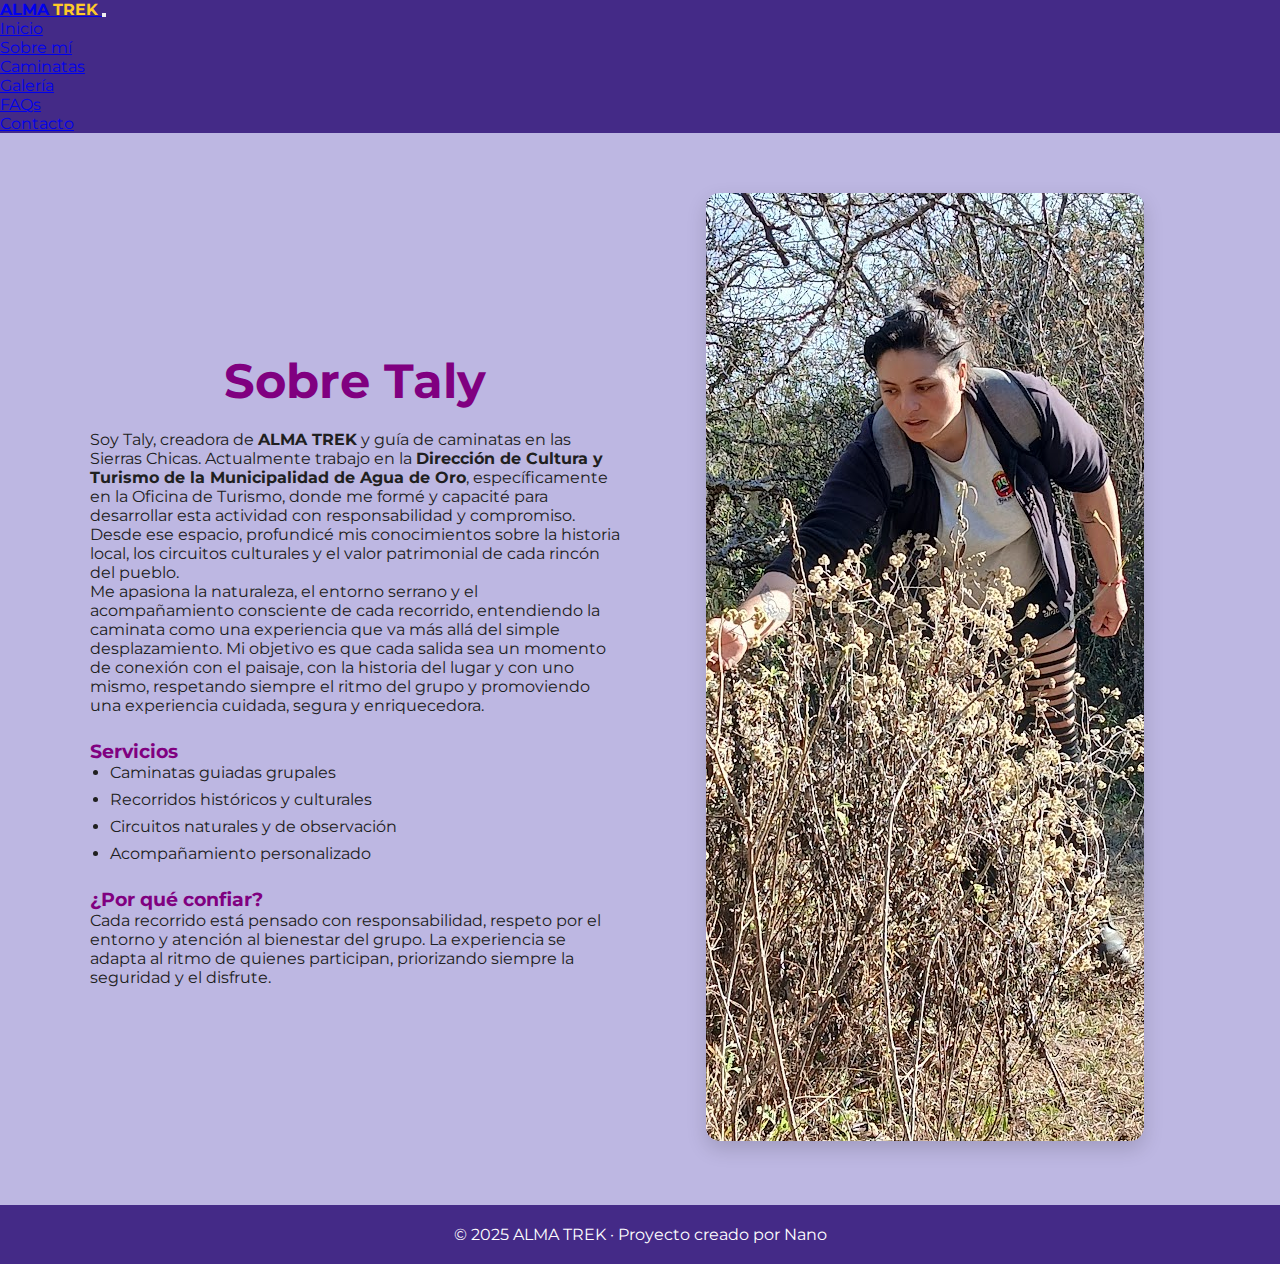
<file: pages/sobremi.html>
<!DOCTYPE html>
<html lang="en">

<head>
    <meta charset="UTF-8">
    <meta name="viewport" content="width=device-width, initial-scale=1.0">
    <title>ALMA TREK</title>
    <link
        href="https://fonts.googleapis.com/css2?family=Montserrat:wght@300;500;700&family=Raleway:wght@400;700&display=swap"
        rel="stylesheet">
    <link href="https://cdn.jsdelivr.net/npm/bootstrap@5.3.8/dist/css/bootstrap.min.css" rel="stylesheet"
        integrity="sha384-sRIl4kxILFvY47J16cr9ZwB07vP4J8+LH7qKQnuqkuIAvNWLzeN8tE5YBujZqJLB" crossorigin="anonymous">
    <link rel="stylesheet" href="../styles/styles.css">
</head>

<body>
    <header>
        <nav class="navbar navbar-expand-md navbar-dark bg-purple ">
            <div class="container-fluid">

                <!-- LOGO -->
                <a class="navbar-brand" href="./index.html">
                    <span style="font-weight:700;">ALMA</span> <span style="color:#ffca28; font-weight:700;">TREK</span>
                </a>


                <button class="navbar-toggler" type="button" data-bs-toggle="collapse" data-bs-target="#mainNav"
                    aria-controls="mainNav" aria-expanded="false" aria-label="Toggle navigation">
                    <span class="navbar-toggler-icon"></span>
                </button>


                <div class="collapse navbar-collapse " id="mainNav">
                    <ul class="navbar-nav ms-auto ">

                        <li class="nav-item">
                            <a class="nav-link" href="../index.html">Inicio</a>
                        </li>

                        <li class="nav-item">
                            <a class="nav-link" href="./sobremi.html">Sobre mí</a>
                        </li>

                        <li class="nav-item">
                            <a class="nav-link" href="./caminatas.html">Caminatas</a>
                        </li>

                        <li class="nav-item">
                            <a class="nav-link" href="./galeria.html">Galería</a>
                        </li>

                        <li class="nav-item">
                            <a class="nav-link" href="./faqs.html">FAQs</a>
                        </li>

                        <li class="nav-item">
                            <a class="nav-link" href="./contacto.html">Contacto</a>
                        </li>

                    </ul>
                </div>

            </div>
        </nav>
    </header>

    <main>
        <section id="sobre-mi" class="sobre-mi">
            <div class="sobre-mi-container">

                <div class="sobre-mi-texto">
                    <h2>Sobre Taly</h2>

                    <p> Soy Taly, creadora de <strong>ALMA TREK</strong> y guía de caminatas en las Sierras Chicas.
                        Actualmente trabajo en la <strong>Dirección de Cultura y Turismo de la Municipalidad de Agua de
                            Oro</strong>,
                        específicamente en la Oficina de Turismo, donde me formé y capacité para desarrollar esta
                        actividad
                        con responsabilidad y compromiso. Desde ese espacio, profundicé mis conocimientos sobre la
                        historia local,
                        los circuitos culturales y el valor patrimonial de cada rincón del pueblo.
                    </p>
                    <p>Me apasiona la naturaleza, el entorno serrano y el acompañamiento consciente de cada recorrido,
                        entendiendo la caminata como una experiencia que va más allá del simple desplazamiento.
                        Mi objetivo es que cada salida sea un momento de conexión con el paisaje, con la historia del
                        lugar
                        y con uno mismo, respetando siempre el ritmo del grupo y promoviendo una experiencia cuidada,
                        segura y enriquecedora.
                    </p>
                    <!-- SERVICIOS -->
                    <div class="servicios">
                        <h3>Servicios</h3>
                        <ul>
                            <li>Caminatas guiadas grupales</li>
                            <li>Recorridos históricos y culturales</li>
                            <li>Circuitos naturales y de observación</li>
                            <li>Acompañamiento personalizado</li>
                        </ul>
                    </div>

                    <!-- POR QUÉ CONFIAR -->
                    <div class="confianza">
                        <h3>¿Por qué confiar?</h3>
                        <p>
                            Cada recorrido está pensado con responsabilidad, respeto por el entorno
                            y atención al bienestar del grupo. La experiencia se adapta al ritmo de
                            quienes participan, priorizando siempre la seguridad y el disfrute.
                        </p>
                    </div>

                </div>


                <!-- IMAGEN -->
                <div class="sobre-mi-imagen">
                    <img src="../assets/taly-guia-turismo.jpg" alt="Taly - Guía de caminatas">
                </div>

            </div>
        </section>

    </main>



    <footer>
        <p>© 2025 ALMA TREK · Proyecto creado por Nano</p>
    </footer>

    <script src="https://cdn.jsdelivr.net/npm/bootstrap@5.3.8/dist/js/bootstrap.bundle.min.js"
        integrity="sha384-FKyoEForCGlyvwx9Hj09JcYn3nv7wiPVlz7YYwJrWVcXK/BmnVDxM+D2scQbITxI"
        crossorigin="anonymous"></script>
</body>

</html>
</file>
<file: styles/styles.css>
/* ----------- RESET ----------- */
* {
    margin: 0;
    padding: 0;
    box-sizing: border-box;
}

/* ----------- TIPOGRAFÍAS ----------- */
body {
    font-family: 'Montserrat', sans-serif;
    background-color: #bdb7e2;
    color: #202020;

}

body h2 {
    font-family: 'Montserrat', sans-serif;
    font-size: 3rem;
    color: #442a87;
    text-align: center;
}

/* ----------- NAV ----------- */
.navbar {
    background-color: #442a87;
}


/* ----------- HERO ----------- */
.hero {
    height: 80vh;
    background-image: url(../assets/Montañas-hero.jpg);
    background-size: cover;
    background-position: center;
    display: flex;
    align-items: center;
    padding-left: 40px;
}

.hero-text h1 {
    font-size: 60px;
    color: white;
    font-weight: 700;
}

.hero-text h1 span {
    color: #ffca28;
}

.hero-text p {
    margin-top: 10px;
    font-size: 20px;
    color: #e5e5e5;
}

.btn {
    margin-top: 20px;
    display: inline-block;
    padding: 12px 24px;
    background-color: #ffca28;
    color: #000;
    border-radius: 10px;
    font-weight: bold;
    text-decoration: none;
}

.inicio-frase {
    max-width: 700px;
    margin: 80px auto;
    text-align: center;
    font-size: 1.2rem;
    color: #6711ad;
}

.inicio-valores {
    max-width: 1100px;
    margin: 100px auto;
    padding: 0 20px;

    display: grid;
    grid-template-columns: repeat(3, 1fr);
    gap: 40px;
    text-align: center;
}

.valor h3 {
    font-size: 1.4rem;
    color: #6a1b9a;
    margin-bottom: 10px;
}

.valor p {
    font-size: 1rem;
    line-height: 1.5;
}

.inicio-caminatas {
    max-width: 700px;
    margin: 100px auto;
    padding: 0 20px;
    text-align: center;
}

.inicio-caminatas h2 {
    font-size: 2rem;
    color: #6a1b9a;
    margin-bottom: 30px;
}

.inicio-caminatas ul {
    list-style: none;
    padding: 0;
    margin-bottom: 40px;
}

.inicio-caminatas li {
    font-size: 1.1rem;
    margin: 12px 0;
}

/* ---------SOBRE MI----------- */
.sobre-mi {
    padding: 60px 20px;
}

.sobre-mi-container {
    max-width: 1100px;
    margin: auto;
    display: flex;
    gap: 40px;
    align-items: center;
}

.sobre-mi-texto {
    flex: 1;
}

.sobre-mi-texto h2 {
    color: purple;
    margin-bottom: 20px;
}

.sobre-mi-texto h3 {
    color: purple;
    margin-top: 25px;
}

.servicios ul {
    padding-left: 20px;
}

.servicios li {
    margin-bottom: 8px;
}

.sobre-mi-imagen {
    flex: 1;
    text-align: center;
}

.sobre-mi-imagen img {
    max-width: 100%;
    border-radius: 14px;
    box-shadow: 0 8px 20px rgba(0, 0, 0, 0.15);
}

/* ----------- CAMINATAS ----------- */
.caminatas {
    padding: 60px 40px;
    text-align: center;
}

.caminatas h2 {
    font-size: 48px;
    margin-bottom: 40px;
    color: #442a87;
}

.cards-container {
    display: grid;
    grid-template-columns: repeat(auto-fit, minmax(280px, 1fr));
    gap: 40px;
}

.card {
    background: white;
    border-radius: 16px;
    overflow: hidden;
    box-shadow: 0 6px 20px rgba(0, 0, 0, 0.15);
    transition: transform .3s;
}

.card:hover {
    transform: translateY(-8px);
}

.card img {
    width: 100%;
    height: 200px;
    object-fit: cover;
}

.card h3 {
    font-size: 26px;
    margin: 15px 0;
    color: #442a87;
}

.card p {
    padding: 0 15px;
}

.btn2 {
    display: block;
    margin: 20px auto;
    width: 120px;
    padding: 10px;
    background-color: #442a87;
    color: white;
    border-radius: 10px;
    text-decoration: none;
}

.titulo-caminata {
    color: purple;
    text-align: center;
    margin-bottom: 15px;
}

.caminata-info {
    background: #f9f3ff;
    border-top: 2px solid purple;
    border-bottom: 2px solid purple;
}

.iframe-caminatas{
    display: flex;
    justify-content: center;
    margin: 40px 0;
}

/* ----------- GALERÍA ----------- */
.galeria {
    padding: 60px 40px;
    text-align: center;
}

.galeria-grid {
    margin-top: 40px;
    display: grid;
    grid-template-columns: repeat(2, 1fr);
    gap: 15px;
}

.galeria-grid img {
    width: 100%;
    height: 350px;     
    object-fit: cover; 
    border-radius: 14px;
}
.galeria-item {
    overflow: hidden;
    border-radius: 14px;
}

.galeria-item img {
    width: 100%;
    height: 600px;
    object-fit: cover;
    transition: transform 0.4s ease-out;
}

.galeria-item:hover img {
    transform: scale(1.05);
}

/* ----------FAQS------------- */
.faqs {
    max-width: 800px;
    margin: 60px auto;
    padding: 20px;
}

.faqs h2 {
    text-align: center;
    margin-bottom: 30px;
}

details {
    background: #d493ff;
    padding: 15px 20px;
    margin-bottom: 15px;
    border-radius: 8px;
    cursor: pointer;
    border: 1px solid #f8f79d;
    transition: 0.3s;
}

details:hover {
    background: #d476ff;
}

summary {
    font-weight: 600;
    font-size: 1.1rem;
    list-style: none;
}

summary::-webkit-details-marker {
    display: none;
}

details[open] {
    background: #ffffff;
    border-color: #bbb;
}

details p {
    margin-top: 12px;
    line-height: 1.6;
}



/* ----------- CONTACTO ----------- */
.contacto {
    padding: 60px 20px;
    text-align: center;
}

.contacto h2 {
    color: purple;
    margin-bottom: 20px;
}

.contacto .intro {
    max-width: 600px;
    margin: 0 auto 25px;
}

.contacto-opciones p {
    margin-top: 15px;
}

.contacto-container {
    margin: 0 auto;
    text-align: center;
}

.mapa-iframe{
    border-radius: 10px;
    
}

/* ----------- FOOTER ----------- */
footer {
    padding: 20px;
    text-align: center;
    background-color: #442a87;
    color: white;
}
</file>
